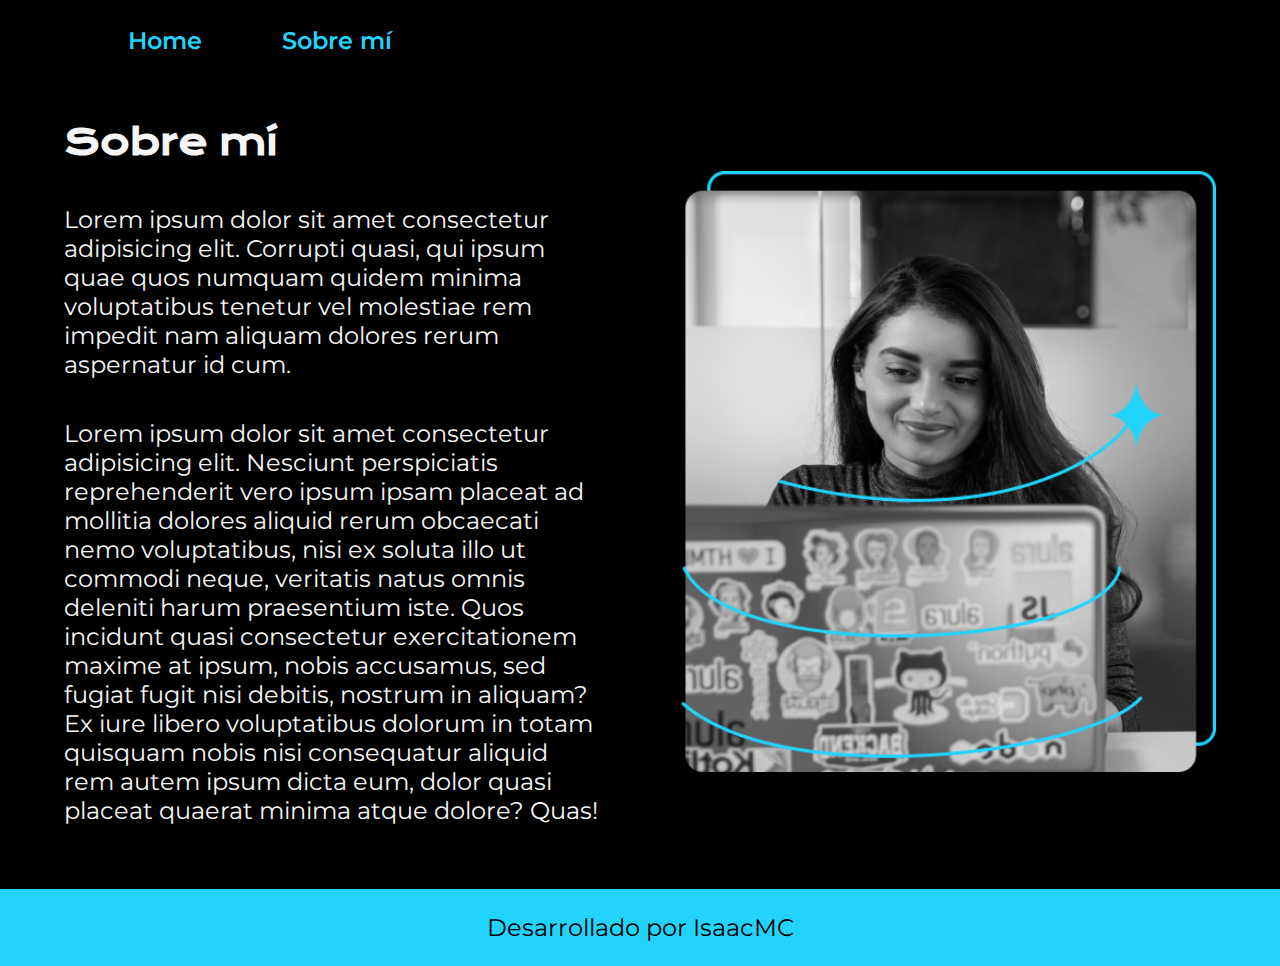
<file: about.html>
<!DOCTYPE html>
<html lang="es">
<head>
    <meta charset="UTF-8">
    <meta name="viewport" content="width=device-width, initial-scale=1.0">
    <title>Sobre mí</title>
    <link rel="stylesheet" href="./css/style.css">
</head>
<body>
    <header class="header">
        <nav class="header__menu">
            <a href="./index.html" class="header__menu__link">Home</a>
            <a href="./about.html" class="header__menu__link">Sobre mí</a>
        </nav>
    </header>

    <main class="presentacion">
        <section class="presentacion__contenido">
            <h1 class="presentacion__contenido__titulo">
                Sobre mí
            </h1>
            <p class="presentacion__contenido__texto">
                Lorem ipsum dolor sit amet consectetur adipisicing elit. Corrupti quasi, qui ipsum quae quos numquam quidem minima voluptatibus tenetur vel molestiae rem impedit nam aliquam dolores rerum aspernatur id cum.
            </p>
            <p class="presentacion__contenido__texto">
                Lorem ipsum dolor sit amet consectetur adipisicing elit. Nesciunt perspiciatis reprehenderit vero ipsum ipsam placeat ad mollitia dolores aliquid rerum obcaecati nemo voluptatibus, nisi ex soluta illo ut commodi neque, veritatis natus omnis deleniti harum praesentium iste. Quos incidunt quasi consectetur exercitationem maxime at ipsum, nobis accusamus, sed fugiat fugit nisi debitis, nostrum in aliquam? Ex iure libero voluptatibus dolorum in totam quisquam nobis nisi consequatur aliquid rem autem ipsum dicta eum, dolor quasi placeat quaerat minima atque dolore? Quas!
            </p>
        </section>
        <img class="presentacion__imagen" src="./assets/Imagem.png" alt="Foto de Ana García desarrolando un proyecto">
    </main>
    <footer class="footer">
        <p>Desarrollado por IsaacMC</p>
    </footer>
</body>
</html>
</file>
<file: css/style.css>
@import url('https://fonts.googleapis.com/css2?family=Krona+One&family=Montserrat:ital,wght@0,100..900;1,100..900&display=swap');

:root{
    --color-primario: #000000;
    --color-secundario: #F6F6F6;
    --color-terciario: #22D4FD;
    --color-hover: #272727;

    --fuente-primaria: "Montserrat", sans-serif;
    --fuente-secundaria: "Krona One", sans-serif;
}

* {
    padding: 0;
    margin: 0;
}

body{
    background-color: var(--color-primario);
    color: var(--color-secundario);
    box-sizing: border-box;
}

.header{
    padding: 2% 0% 0% 10%;
}

.header__menu{
    display: flex;
    gap: 80px;
}

.header__menu__link{
    font-family: var(--fuente-primaria);
    font-size: 1.5rem;
    font-weight: 600;
    color: var(--color-terciario);
    text-decoration: none;
}

.presentacion{
    display: flex;
    align-items: center;
    padding: 5%;
    justify-content: space-between;
    gap: 82px;
}

.presentacion__contenido{
    width: 50%;
    display: flex;
    flex-direction: column;
    gap: 40px;
}

.presentacion__contenido__titulo{
    font-family: var(--fuente-secundaria);
    font-size: 2.25rem;
}

.titulo-destacado{
    color: var(--color-terciario);

}

.presentacion__contenido__texto{
    font-family: var(--fuente-primaria);
    font-size: 1.5rem;
}

.presentacion__botones{
    display: flex;
    justify-content: space-between;
    flex-direction: column;
    align-items: center;
    gap: 32px;
}

.presentacion__botones__link{
    width: 50%;
    text-align: center;
    padding: 21.5px 0;
    border-radius: 8px;
    font-family: var(--fuente-primaria);
    font-size: 1.5rem;
    font-weight: 600;
    text-decoration: none;
    color: var(--color-secundario);
    border: 2px solid var(--color-terciario);
    display: flex;
    justify-content: center;
    gap: 10px;
}

.presentacion__botones__subtitulo{
    font-family: var(--fuente-secundaria);
    font-size: 1.5rem;
    font-weight: 400;
}

.presentacion__botones__link:hover{
    background-color: var(--color-hover);
}

.presentacion__imagen{
    width: 50%;
}

.footer{
    background-color: var(--color-terciario);
    padding: 1.5rem;
    color: var(--color-primario);
    text-align: center;
    font-family: var(--fuente-primaria);
    font-size: 1.5rem;
    font-weight: 400;
}

/* Agregando media queries, para que la pagina se adapte a otros dispositivos */

@media (max-width:1200px) {
    
    .header{
        padding: 10%;
    }
    
    .header__menu{
        justify-content: center;
    }

    .presentacion{
        flex-direction: column-reverse;
        padding: 5%;
    }

    .presentacion__contenido{
        width: auto;
    }
}
</file>
